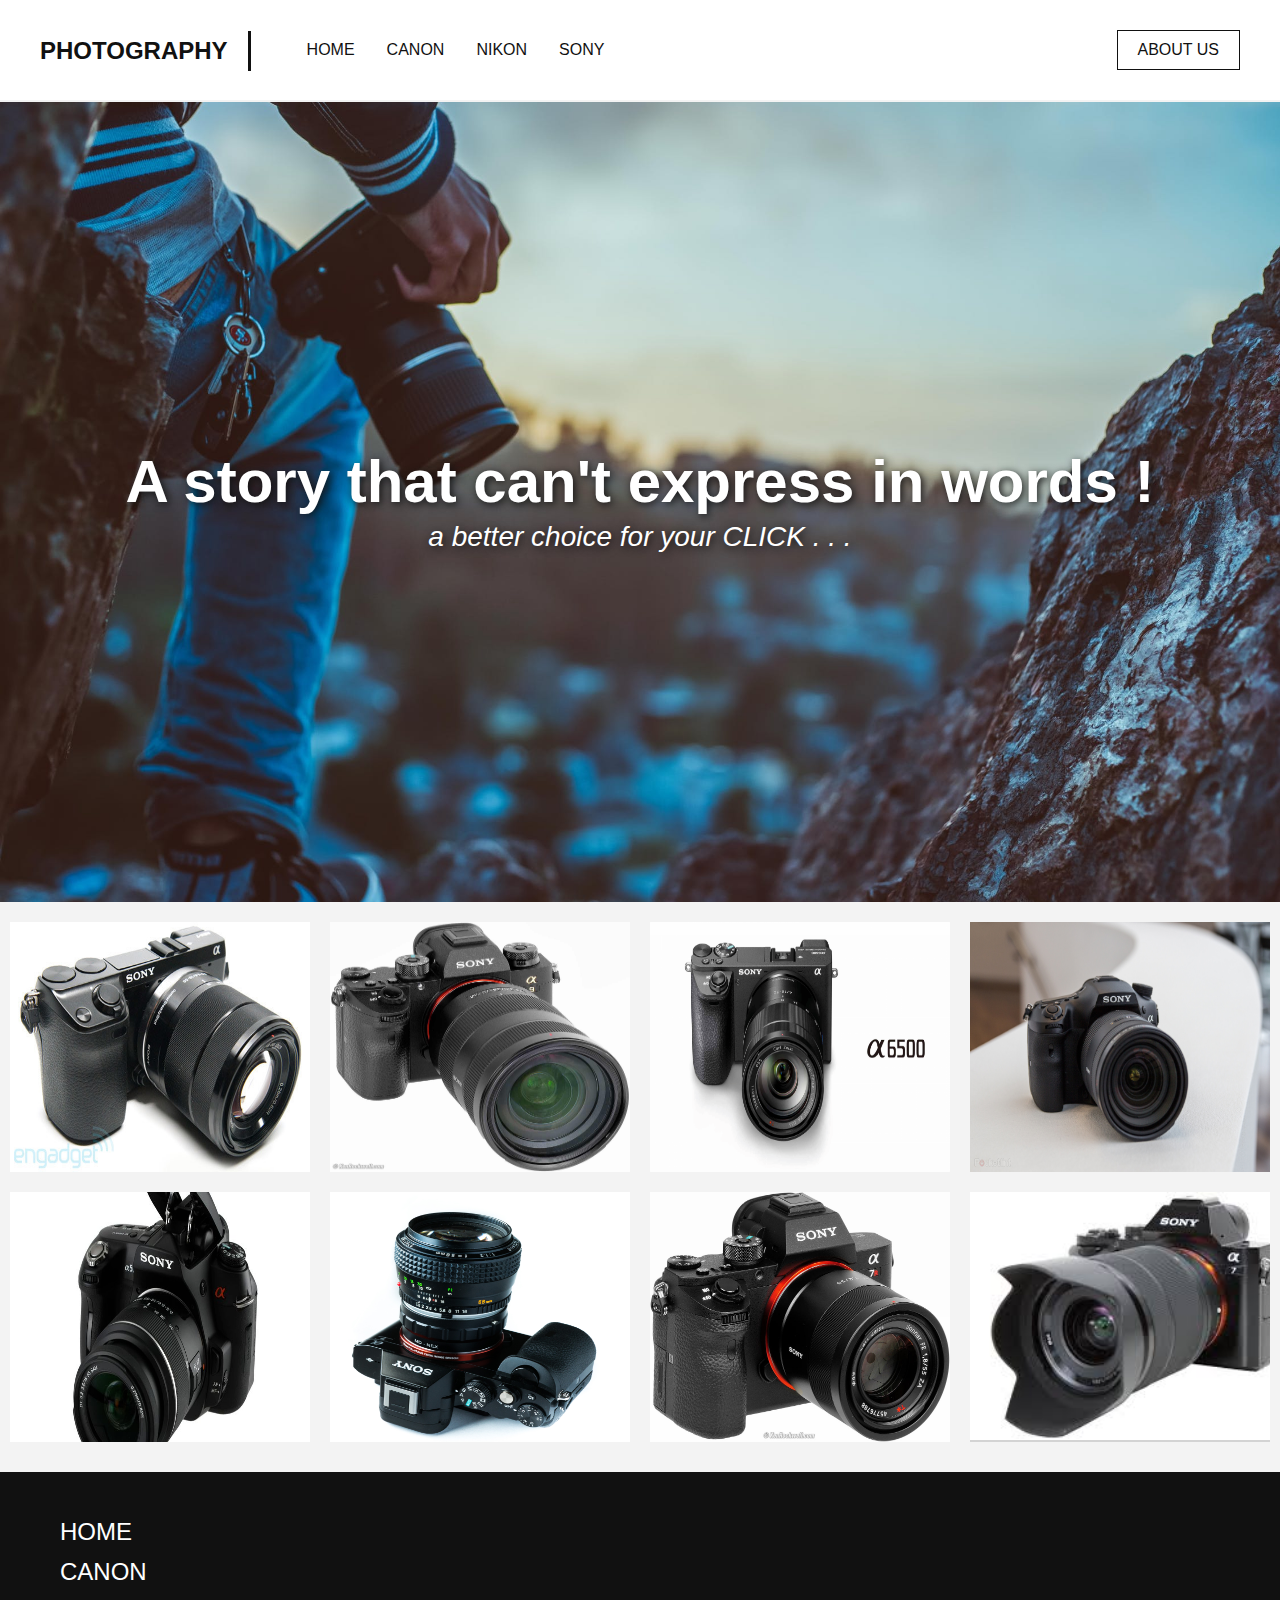
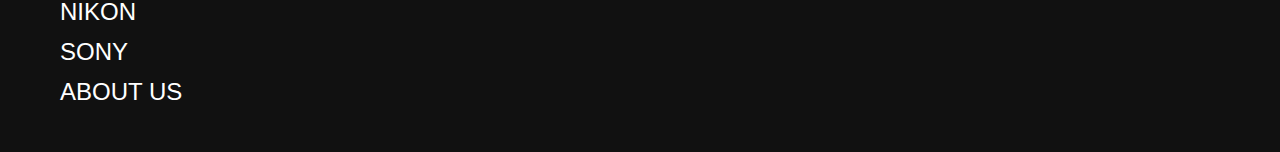
<file: PHOTOGRAPHY/sony.html>
<!DOCTYPE HTML>
<html>
    <head>
        <meta name="viewport" content="width=device-width, initial-scale=1.0">
        <link rel="stylesheet" type="text/css" href="b-styles.css">
        <title>
            Karanveer Singh
        </title>
    </head>

    <body>
        <header>
            <a href="index.html" class="header-brand">PHOTOGRAPHY</a>
            <nav>
                <ul>
                    <nav>
                    <li><a href="index.html">HOME</a></li>
                    <li><a href="#canon">CANON</a></li>
                    <li><a href="nikon.html">NIKON</a></li>
                    <li><a href="sony.html">SONY</a></li>
                    </nav>
                </ul>
                <a href="about-us.html" class="about-us">ABOUT US</a>
            </nav>
        </header>

        <main>
            <section class="karan">
                <div class="karan2">
                    <h2>A story that can't express in words !</h2>
                    <h1>a better choice for your CLICK . . .</h1>
                </div>
            </section>
            <div class="wrapper"></div>
                <section id="canon" class="index-links">
                    <a href="img/gallery/details/1.png">
                        <div class="jot">
                            <h3>sony A1</h3>
                            <img id="A1" src="img/gallery/1.jpg" alt="sony A1" style= "height:100%; width:100%" >
                        </div>
                    </a>
                    <a href="img/gallery/details/2.png">
                        <div class="jot">
                            <h3>Sony A2</h3>
                            <img id="A2" src="img/gallery/2.jpg" alt="Sony A2" style= "height:100%; width:100%" >
                        </div>
                    </a>
                    <a href="img/gallery/details/3.png">
                        <div class="jot">
                            <h3>Sony A3</h3>
                            <img id="A3" src="img/gallery/3g.png" alt="Sony A3" style= "height:100%; width:100%" >
                        </div>
                    </a>
                    <a href="img/gallery/details/4.png">
                        <div class="jot">
                            <h3>Sony A4</h3>
                            <img id="A4" src="img/gallery/4.jpg" alt="Sony A4" style= "height:100%; width:100%">
                        </div>
                    </a>
                    <a href="img/gallery/details/5.png"style= "height:100%; width:100%">
                        <div class="jot">
                            <h3>Sony A5</h3>
                            <img id="A5" src="img/gallery/5.jpg" alt="Sony A5"style= "height:100%; width:100%">
                        </div>
                    </a>
                    <a href="img/gallery/details/6.png">    
                        <div class="jot">
                            <h3>Sony A6</h3>
                            <img id="A6" src="img/gallery/6.jpg" alt="Sony A6" style= "height:100%; width:100%" >
                        </div>
                    </a>
                    <a href="img/gallery/details/7.png">    
                        <div class="jot">
                            <h3>Sony A7</h3>
                            <img id="A7" src="img/gallery/7.jpg" alt="Sony A7" style= "height:100%; width:100%" >
                        </div>
                    </a>
                    <a href="img/gallery/details/8.png">    
                        <div class="jot">
                            <h3>Sony A8</h3>
                            <img id="A8" src="img/gallery/8.jpg" alt="Sony A8" >
                        </div>
                    </a>
                </section>

                </section>

            </main>
            
            <footer >
                <ul class="footer-links-main">
                    <li><a href="index.html">HOME</a></li>
                    <li><a href="index.html">CANON</a></li>
                    <li><a href="nikon.html">NIKON</a></li>
                    <li><a href="sony.html">SONY</a></li>
                    <li><a href="about-us.html">ABOUT US</a></li>
                </ul>
                
                <div class="footer-sm">
                    <a href="https://www.google.com/">
                        <img src="img/google.png" alt="Google">
                    </a>
                    <a href="https://www.w3schools.com/">
                        <img src="img/w3schools.png" alt="W3School">
                    </a>
                </div>
            </footer>
        </div>
    </body>
</html>
</file>
<file: PHOTOGRAPHY/b-styles.css>
*
{
    text-decoration: none;
    margin: 0;
}



body
{
    background-color: #f3f3f3;
}

header
{
    background-color: #fff;
    width: 100%;
    height: 100px;
}


header .header-brand
{
    font-family: Arial, Helvetica, sans-serif;
    font-size: 24px;
    font-weight: 900;
    color: #111;
    text-transform: uppercase;
    display: block;
    margin: 0 auto;
    text-align: center;
    padding: 20px 0;
}


header nav ul
{
    display: block;
    margin: 0 auto;
   /*width: fit-content;*/
}

header nav ul li
{
    display: inline-block;
    float: left;
    list-style: none;
    padding: 0 16px;
}

header nav ul li a
{
    font-family: Arial, Helvetica, sans-serif;
    font-size: 16px;
    color: #111;
    text-transform: uppercase;
}

header .about-us
{
    display: none;
}


/*  Align about-us page form page to the center */ 
.form-align   
{
    margin-top: 100px;
    margin-left: 550px;
}




@media only screen and (min-width: 1200px)
{
    header .header-brand
    {
        margin: 31px 0;
        text-align: left;
        line-height: 40px;
        padding: 0px 20px 0px 40px;
        border-right: 3px solid #111;
        float: left;
    }

    header nav ul
    {
        margin: 20px 0px;
        float: left;

    }

    header nav ul li a
    {
        line-height: 60px;
    }
    header .about-us
    {
        display: block;
        font-family: Arial, Helvetica, sans-serif;
        font-size: 16px;
        color: #111;
        text-transform: uppercase;
        line-height: 38px;
        border: 1px solid #111;
        float: right;
        margin-right: 40px;
        margin-top: 30px;
        padding: 0 20px;
    }
}


/*INDEX*/

.index-banner
{
    width: 100%;
    height: calc(100vh - 100px);
    background-image: url('img/banner.jpg');
    background-repeat: no-repeat;
    background-position: center;
    background-size: cover;
    display: table;
}

.vertical-center
{
    display: table-cell;
    vertical-align: middle;

}

.index-banner h2
{
    font-family: Arial, Helvetica, sans-serif;
    font-size: 60px;
    font-weight: 900;
    line-height: 70px;
    color: #fff;
    text-align: center;
    text-shadow: 2px 2px 8px #111;
}

.index-banner h1
{
    font-family: Arial, Helvetica, sans-serif;
    font-size: 28px;
    font-weight: 100;
    font-style: italic;
    line-height: 40px;
    color: #fff;
    text-align: center;
    text-shadow: 2px 2px 8px #111;
}








.about-us-group
{
    width: 100%;
    height: calc(100vh - 100px);
    background-image: url('img/about-us.jpg');
    background-repeat: no-repeat;
    background-position: center;
    background-size: cover;
    display: table;
}

.vertical-center-group
{
    display: table-cell;
    vertical-align: left;

}

.about-us-group h2
{
    font-family: Arial, Helvetica, sans-serif;
    font-size: 60px;
    font-weight: 900;
    line-height: 110px;
    color: #fff;
    text-align: center;
    text-shadow: 2px 2px 8px #111;
}

.about-us-group h1
{
    font-family: Arial, Helvetica, sans-serif;
    font-size: 28px;
    font-weight: 100;
    font-style: italic;
    line-height: 40px;
    color: #fff;
    text-align: center;
    text-shadow: 2px 2px 8px #111;
}








.index-links div
{
    margin: 16px 16px 0;
    width: calc(100% - 32px);
    height: 100px;
    background-color: lightgrey;
    overflow: hidden;
}


p
{
    color: #111;
}


.index-links div h3
{
    font-family: Arial, Helvetica, sans-serif;
    font-size: 28px;
    font-weight: 600;
    line-height: 100px;
    color: #111;
    text-align: center;
    text-transform: uppercase;
}


@media only screen and (min-width: 1200px)
{
    .wrapper
    {
        width: 1000px;
        margin: 0 auto;
    }
    .index-banner
    {
        width: 100%;
        height: 720px;

    }

    .index-banner h1
    {
        display: block;
        width: 560px;
        margin: 0 auto;
    }


    .index-links
    {
        padding-bottom: 10px;
        overflow: hidden;
    }

    .index-links div
    {
        margin: 20px 10px 0;
        height: 250px;
        background-color: lightgrey;
        float: left;
    }

    .index-boxlink-square
    {
        width: calc(25% - 20px) !important;
    }

    .index-links div h3
    {
        line-height: 230px;
    }
}




/*FOOTER*/

footer
{
    width: calc(100% - 80px);
    padding: 40px 40px;
    margin-top: 20px;
    background-color: #111;
    overflow: hidden;
}

footer ul
{
    width: fit-content;
    float: left;
    padding-left: 20px;

}

footer ul li
{
    display: block;
    list-style: none;
}


footer ul li a
{
    font-family: Arial, Helvetica, sans-serif;
    font-size: 24px;
    color: #fff;
    line-height: 40px;
}


.footer-sm
{
    width: 150px;
    float: right;
    margin-top: -200px;
}

.footer-sm img
{
    width: 100%;
    margin-bottom: 20px;
}



.video-footer
{
    margin-top: -15px;
    margin-left: 34%;
    margin-right: 34%;
    padding: 1px 2px 1px 1px;
    background-color: #fff;

    
    
}




body 
{
    font-family: Arial, Helvetica, sans-serif;
}

#myImg5D 
{
    border-radius: 0px;
    cursor: pointer;
    transition: 0.3s;
    width: 336px;
    margin-top: -230px;
    overflow: hidden;
}

#myImg70D 
{
    border-radius: 0px;
    cursor: pointer;
    transition: 0.3s;
    width: 336px;
    margin-top: -230px;
    overflow: hidden;
}

#myImg9000D 
{
    border-radius: 0px;
    cursor: pointer;
    transition: 0.3s;
    width: 336px;
    margin-top: -230px;
    overflow: hidden;
}

#myImg80D 
{
    border-radius: 0px;
    cursor: pointer;
    transition: 0.3s;
    width: 336px;
    margin-top: -230px;
    overflow: hidden;
}

#myImg4000D 
{
    border-radius: 0px;
    cursor: pointer;
    transition: 0.3s;
    width: 336px;
    margin-top: -230px;
    overflow: hidden;
}

#myImg6D 
{
    border-radius: 0px;
    cursor: pointer;
    transition: 0.3s;
    width: 336px;
    margin-top: -230px;
    overflow: hidden;
}

#myImg760D 
{
    border-radius: 0px;
    cursor: pointer;
    transition: 0.3s;
    width: 336px;
    margin-top: -230px;
    overflow: hidden;
}

#myImgT6S
{
    border-radius: 0px;
    cursor: pointer;
    transition: 0.3s;
    width: 336px;
    margin-top: -230px;
    overflow: hidden;
}





#myImg:hover 
{
    opacity: 0.9;
}

/* The Modal (background) */
.modal {
    display: none; /* Hidden by default */
    position: fixed; /* Stay in place */
    z-index: 1; /* Sit on top */
    padding-top: 100px; /* Location of the box */
    left: 0;
    top: 0;
    width: 100%; /* Full width */
    height: 100%; /* Full height */
    overflow: auto; /* Enable scroll if needed */
    background-color: rgb(0,0,0); /* Fallback color */
    background-color: rgba(0,0,0,0.9); /* Black w/ opacity */
}

/* Modal Content (image) */
.modal-content {
    margin: auto;
    display: block;
    width: 80%;
    max-width: 700px;
}

/* Caption of Modal Image */
#caption {
    margin: auto;
    display: block;
    width: 80%;
    max-width: 700px;
    text-align: center;
    color: #ccc;
    padding: 10px 0;
    height: 150px;
}

/* Add Animation */
.modal-content, #caption {    
    -webkit-animation-name: zoom;
    -webkit-animation-duration: 0.6s;
    animation-name: zoom;
    animation-duration: 0.6s;
}

@-webkit-keyframes zoom {
    from {-webkit-transform:scale(0)} 
    to {-webkit-transform:scale(1)}
}

@keyframes zoom {
    from {transform:scale(0)} 
    to {transform:scale(1)}
}

/* The Close Button */
.close {
    position: absolute;
    top: 15px;
    right: 35px;
    color: #f1f1f1;
    font-size: 40px;
    font-weight: bold;
    transition: 0.3s;
}

.close:hover,
.close:focus {
    color: #bbb;
    text-decoration: none;
    cursor: pointer;
}

/* 100% Image Width on Smaller Screens */
@media only screen and (max-width: 700px){
    .modal-content {
        width: 100%;
    }
}

/*sony*/


.karan{
    width: 100%;
    height: calc(100vh - 100px);
    background-image: url('img/0.jpeg');
    background-repeat: no-repeat;
    background-position: center;
    background-size: cover;
    display: table;
}
.karan2
{
    display: table-cell;
    vertical-align: middle;

}

.karan h2
{
    font-family: Arial, Helvetica, sans-serif;
    font-size: 60px;
    font-weight: 900;
    line-height: 70px;
    color: #fff;
    text-align: center;
    text-shadow: 2px 2px 8px #111;
}

.karan h1
{
    font-family: Arial, Helvetica, sans-serif;
    font-size: 28px;
    font-weight: 100;
    font-style: italic;
    line-height: 40px;
    color: #fff;
    text-align: center;
    text-shadow: 2px 2px 8px #111;
}
.jot{
        width: calc(25% - 20px) !important
}

#A1, #A2, #A3, #A4, #A5, #A6, #A7, #A8
{
    border-radius: 0px;
    cursor: pointer;
    transition: 0.3s;
    width: 336px;
    margin-top: -230px;
    overflow: hidden;
}
</file>
